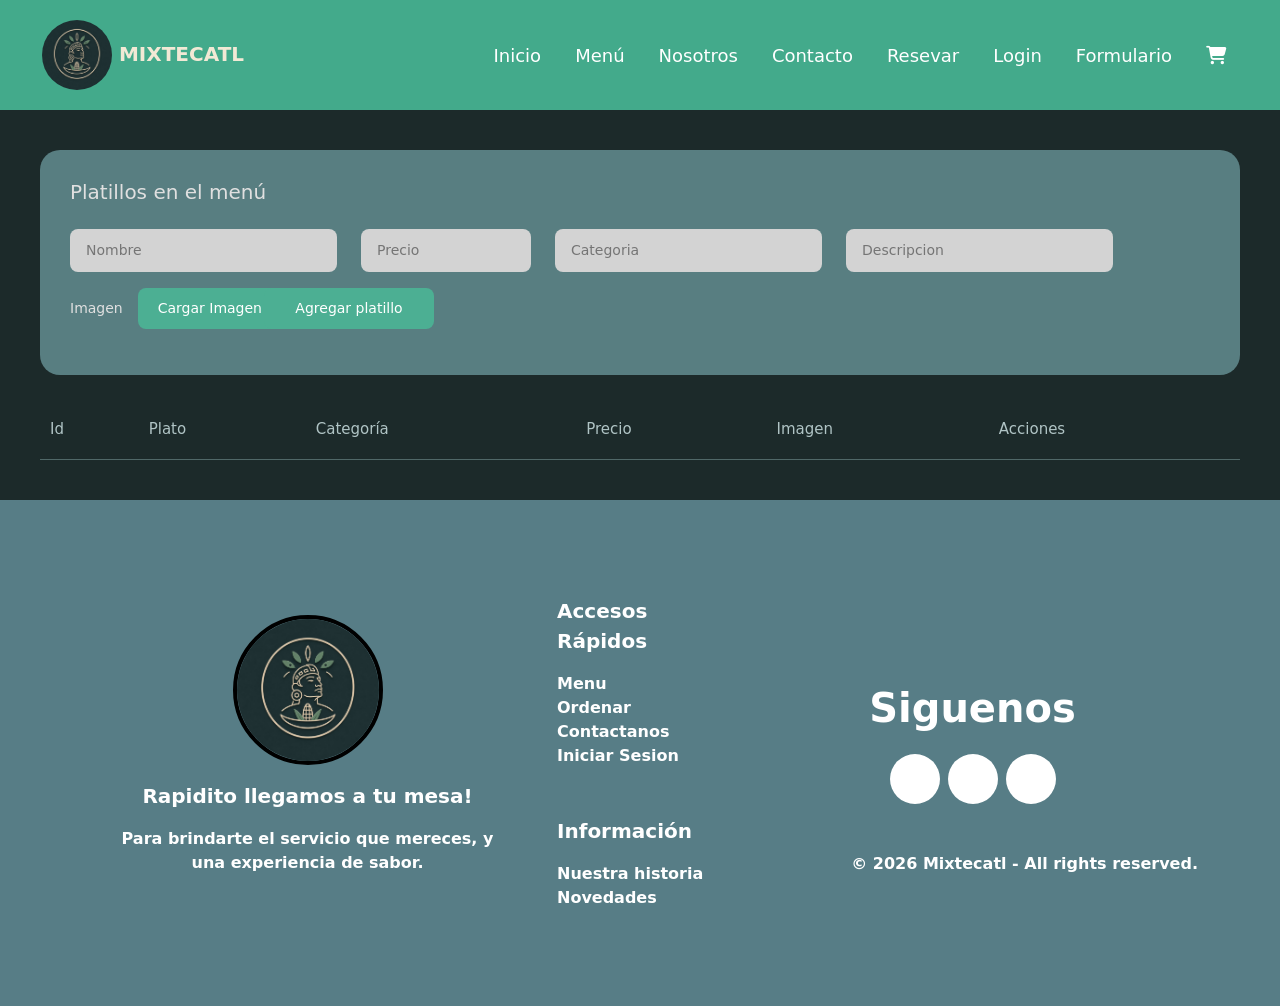
<file: pages/adminMenu.html>
<!DOCTYPE html>
<html lang="en">

<head>
  <meta charset="UTF-8">
  <meta name="viewport" content="width=device-width, initial-scale=1.0">
  <title>Document</title>
  <link
    href="https://fonts.googleapis.com/css2?family=Italianno&family=Roboto:ital,wght@0,100..900;1,100..900&display=swap"
    rel="stylesheet">
  <link href="https://cdn.jsdelivr.net/npm/bootstrap@5.3.8/dist/css/bootstrap.min.css" rel="stylesheet"
    integrity="sha384-sRIl4kxILFvY47J16cr9ZwB07vP4J8+LH7qKQnuqkuIAvNWLzeN8tE5YBujZqJLB" crossorigin="anonymous">
  <link rel="stylesheet" href="https://cdnjs.cloudflare.com/ajax/libs/font-awesome/6.5.1/css/all.min.css">
  <link rel="stylesheet" href="../css/main.css">
  <link rel="stylesheet" href="../css/pages/admin-menu.css">
</head>

<body>
  <div id="navbar-container"></div>

  <div id="navbar-container"></div>

  <div class="main-container">

    <div class="form-panel">
      <div class="panel-header-action">
        <h1>Platillos en el menú</h1>

      </div>

      <div class="row align-items-center">
        <div class="col-lg-3 col-md-6 col-sm-12 mb-3">
          <input id="foodIpt" type="text" class="custom-input" placeholder="Nombre">
        </div>
        <div class="col-lg-2 col-md-6 col-sm-12 mb-3">
          <input id="priceIpt" type="text" class="custom-input" placeholder="Precio">
        </div>
        <div class="col-lg-3 col-md-6 col-sm-12 mb-3">
          <input id="categoryIpt" type="text" class="custom-input" placeholder="Categoria">
        </div>

        <div class="col-lg-3 col-md-6 col-sm-12 mb-3">
          <input id="descripcion" type="text" class="custom-input" placeholder="Descripcion">
        </div>

        <div class="col-lg-2 col-md-6 col-sm-12 mb-3 d-flex align-items-center">
          <input id="imageIpt" type="file" accept="image/*" class="hidden-input">
          <span class="image-label-text">Imagen</span>
          <label for="imageIpt" class="btn-custom text-nowrap">
            Cargar Imagen
          </label>
        </div>

        <div class="col-lg-2 col-md-12 col-sm-12 mb-3 text-lg-end">
          <button id="btnAddFood" class="btn-custom w-100">Agregar platillo</button>
        </div>
      </div>
    </div>

    <table class="data-table" id="foodTable">
      <thead>
        <tr>
          <th>Id</th>
          <th>Plato</th>
          <th>Categoría</th>
          <th>Precio</th>
          <th>Imagen</th>
          <th>Acciones</th>
        </tr>
      </thead>
      <tbody id="tableBody">
      </tbody>
    </table>

  </div>

  <div class="modal fade" id="editModal" tabindex="-1" aria-labelledby="editModalLabel" aria-hidden="true">
    <div class="modal-dialog modal-dialog-centered">
      <div class="modal-content" style="background-color: #3B5254; color: white; border-radius: 15px;">
        <div class="modal-header" style="border-bottom: 1px solid #587E81;">
          <h5 class="modal-title" id="editModalLabel">Editar Platillo</h5>
          <button type="button" class="btn-close btn-close-white" data-bs-dismiss="modal" aria-label="Close"></button>
        </div>
        <div class="modal-body">
          <input type="hidden" id="editId">
          <div class="mb-3">
            <label for="editFoodIpt" class="form-label">Nombre del Plato</label>
            <input type="text" id="editFoodIpt" class="custom-input">
          </div>
          <div class="mb-3">
            <label for="editPriceIpt" class="form-label">Precio</label>
            <input type="text" id="editPriceIpt" class="custom-input">
          </div>
          <div class="mb-3">
            <label for="editCategoryIpt" class="form-label">Categoría</label>
            <input type="text" id="editCategoryIpt" class="custom-input">
          </div>
          <div class="mb-3">
            <label for="editCategoryIpt" class="form-label">Descripción</label>
            <input type="text" id="editDescripcion" class="custom-input">
          </div>
          <div class="mb-3">
            <label class="form-label d-block">Imagen del Platillo</label>
            <input type="file" id="editImageIpt" accept="image/*" class="hidden-input">
            <div class="d-flex align-items-center gap-3">
              <label for="editImageIpt" class="btn-custom">Cambiar Imagen</label>
              <div class="table-image-container" id="editImagePreview" style="width: 75px; height: 50px;">
                <span class="no-image-placeholder">Sin cambio</span>
              </div>
            </div>
          </div>
        </div>
        <div class="modal-footer d-flex justify-content-between" style="border-top: 1px solid #587E81;">
          <button type="button" id="btnDeleteFood" class="btn btn-danger"
            style="border-radius: 8px; background-color: #DC3545; border: none;">
            Eliminar Platillo
          </button>

          <div>
            <button type="button" class="btn btn-secondary" data-bs-dismiss="modal"
              style="border-radius: 8px;">Cancelar</button>
            <button type="button" id="btnSaveEdit" class="btn-custom">Guardar Cambios</button>
          </div>
        </div>
      </div>
    </div>
  </div>
  <footer id="footer"></footer>
  <script src="https://cdn.jsdelivr.net/npm/bootstrap@5.3.8/dist/js/bootstrap.bundle.min.js"
    integrity="sha384-FKyoEForCGlyvwx9Hj09JcYn3nv7wiPVlz7YYwJrWVcXK/BmnVDxM+D2scQbITxI"
    crossorigin="anonymous"></script>
  <script type="module" src="../js/main.js"></script>
  <script type="module" src="../js/pages/adminMenu.js"></script>
</body>

</html>
</file>
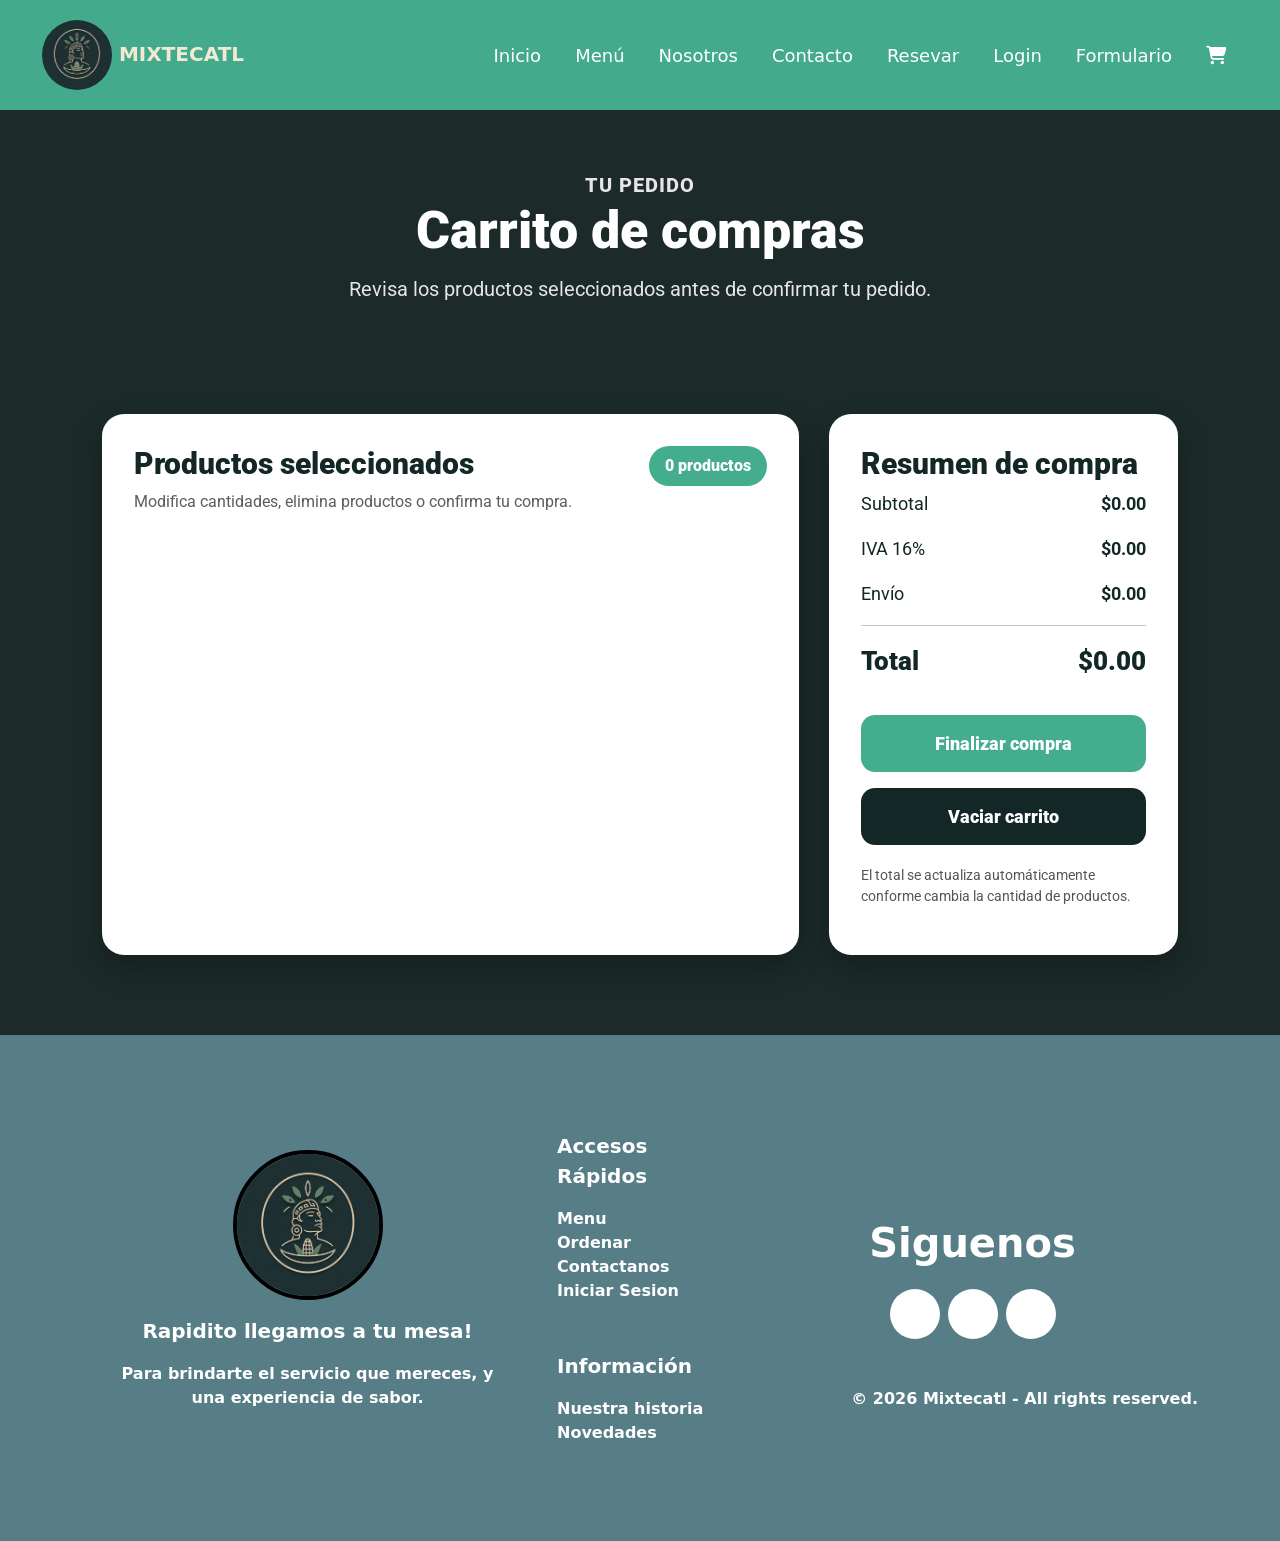
<file: pages/cart.html>
<!DOCTYPE html>
<html lang="es">

<head>
  <meta charset="UTF-8">
  <meta name="viewport" content="width=device-width, initial-scale=1.0">
  <title>Carrito de compras | Mixtecalt</title>

  <link
    href="https://fonts.googleapis.com/css2?family=Italianno&family=Roboto:ital,wght@0,100..900;1,100..900&display=swap"
    rel="stylesheet">

  <link href="https://cdn.jsdelivr.net/npm/bootstrap@5.3.8/dist/css/bootstrap.min.css" rel="stylesheet"
    integrity="sha384-sRIl4kxILFvY47J16cr9ZwB07vP4J8+LH7qKQnuqkuIAvNWLzeN8tE5YBujZqJLB" crossorigin="anonymous">

  <link rel="stylesheet" href="https://cdnjs.cloudflare.com/ajax/libs/font-awesome/6.5.1/css/all.min.css">

  <link rel="stylesheet" href="../css/main.css">
  <link rel="stylesheet" href="../css/pages/cart.css">
</head>

<body>

  <div id="navbar-container"></div>

  <main class="cart-page">

    <section class="cart-hero">
      <div class="cart-hero-content">
        <p class="cart-subtitle">Tu pedido</p>
        <h1>Carrito de compras</h1>
        <p>Revisa los productos seleccionados antes de confirmar tu pedido.</p>
      </div>
    </section>

    <section class="cart-layout">

      <section class="cart-products-card">
        <div class="cart-card-header">
          <div>
            <h2>Productos seleccionados</h2>
            <p>Modifica cantidades, elimina productos o confirma tu compra.</p>
          </div>

          <span id="products-count">0 productos</span>
        </div>

        <div id="cart-items" class="cart-items"></div>

        <div id="empty-cart" class="empty-cart d-none">
          <i class="fa-solid fa-cart-shopping"></i>
          <h3>Tu carrito está vacío</h3>
          <p>Agrega productos del menú para comenzar tu pedido.</p>
          <a href="./menu.html">Ver menú</a>
        </div>
      </section>

      <aside class="cart-summary-card">
        <h2>Resumen de compra</h2>

        <div class="summary-row">
          <span>Subtotal</span>
          <strong id="subtotal">$0.00</strong>
        </div>

        <div class="summary-row">
          <span>IVA 16%</span>
          <strong id="iva">$0.00</strong>
        </div>

        <div class="summary-row">
          <span>Envío</span>
          <strong id="shipping">$0.00</strong>
        </div>

        <hr>

        <div class="summary-row total-row">
          <span>Total</span>
          <strong id="total">$0.00</strong>
        </div>

        <button id="checkout-btn" class="cart-btn-primary">
          Finalizar compra
        </button>

        <button id="clear-cart-btn" class="cart-btn-secondary">
          Vaciar carrito
        </button>

        <p class="cart-note">
          El total se actualiza automáticamente conforme cambia la cantidad de productos.
        </p>
      </aside>

    </section>

  </main>

  <footer id="footer"></footer>

  <script src="https://cdn.jsdelivr.net/npm/bootstrap@5.3.8/dist/js/bootstrap.bundle.min.js"
    integrity="sha384-FKyoEForCGlyvwx9Hj09JcYn3nv7wiPVlz7YYwJrWVcXK/BmnVDxM+D2scQbITxI"
    crossorigin="anonymous"></script>

  <script type="module" src="../js/main.js"></script>
  <script type="module" src="../js/pages/cart.js"></script>

</body>

</html>
</file>
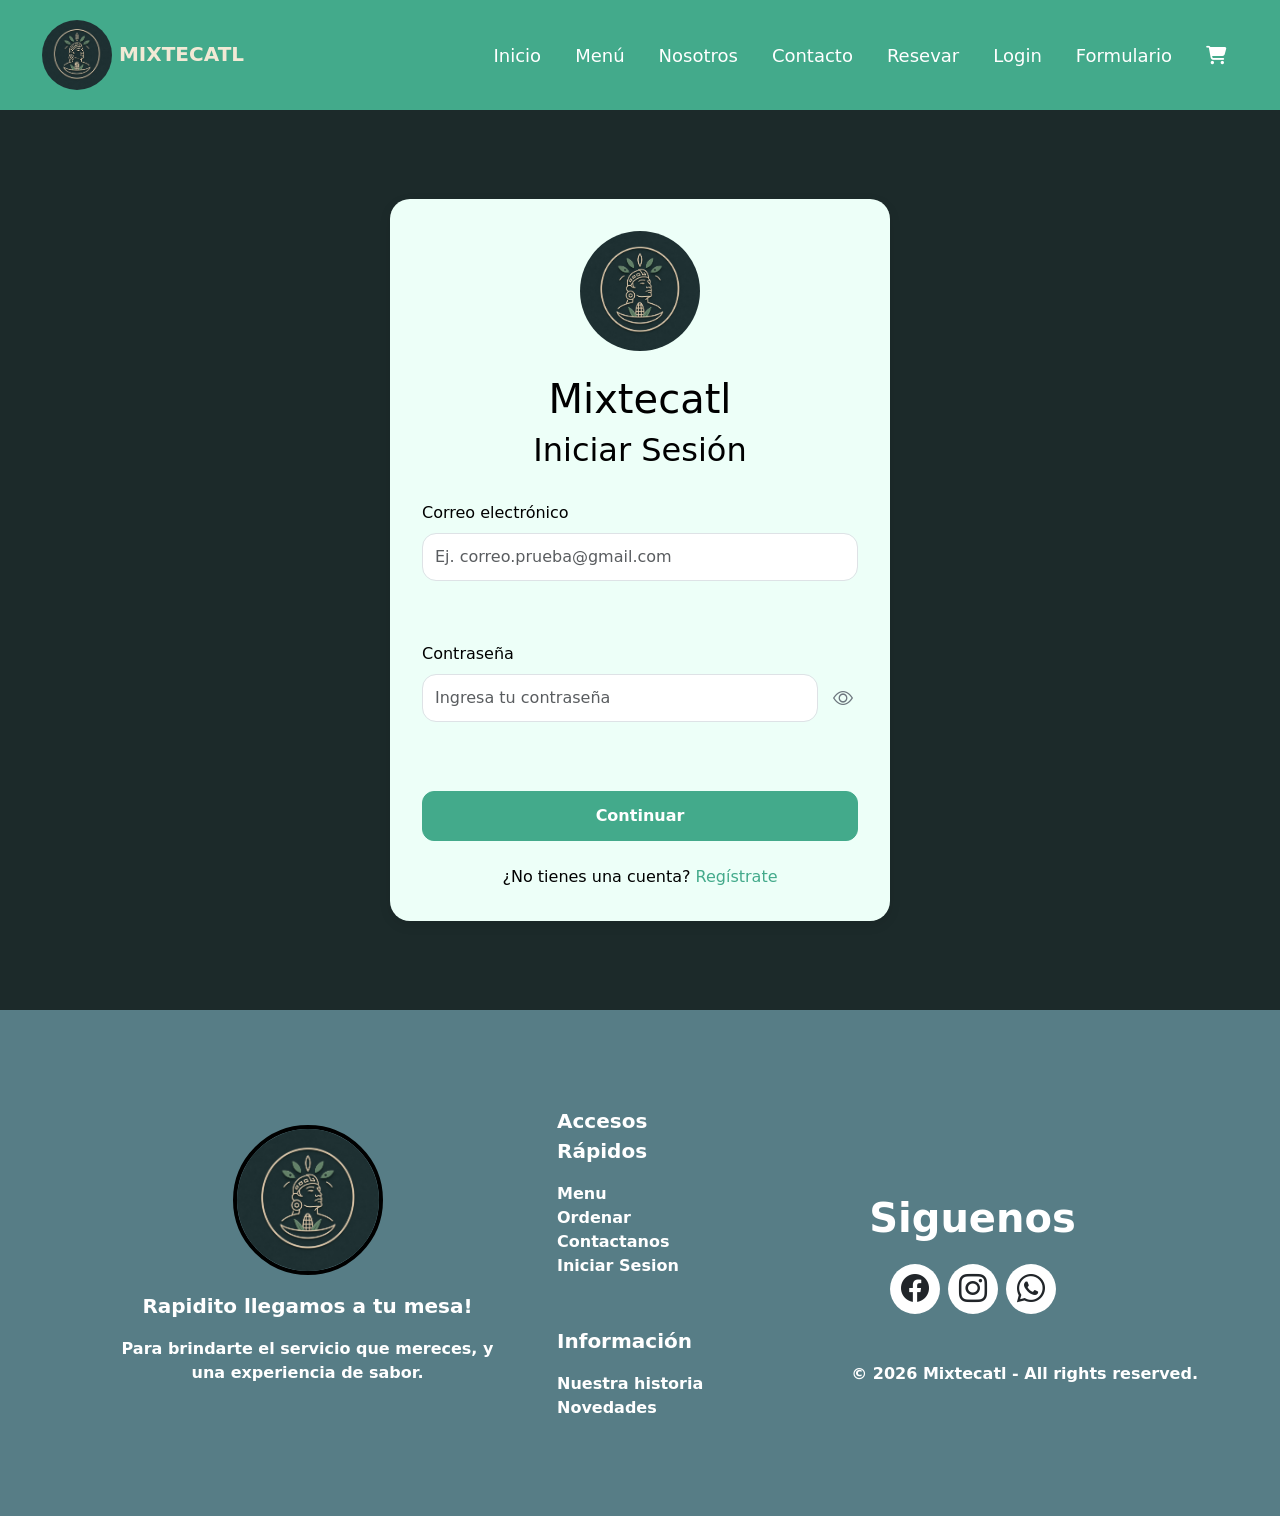
<file: pages/login.html>
<!DOCTYPE html>
<html lang="en">

<head>
  <meta charset="UTF-8">
  <meta name="viewport" content="width=device-width, initial-scale=1.0">
  <title>Login</title>
  <link
    href="https://fonts.googleapis.com/css2?family=Italianno&family=Roboto:ital,wght@0,100..900;1,100..900&display=swap"
    rel="stylesheet">
  <link href="https://cdn.jsdelivr.net/npm/bootstrap@5.3.8/dist/css/bootstrap.min.css" rel="stylesheet"
    integrity="sha384-sRIl4kxILFvY47J16cr9ZwB07vP4J8+LH7qKQnuqkuIAvNWLzeN8tE5YBujZqJLB" crossorigin="anonymous">
  <link rel="stylesheet" href="https://cdnjs.cloudflare.com/ajax/libs/font-awesome/6.5.1/css/all.min.css">
  <link href="https://cdn.jsdelivr.net/npm/bootstrap@5.3.3/dist/css/bootstrap.min.css" rel="stylesheet">
  <link rel="stylesheet" href="https://cdn.jsdelivr.net/npm/bootstrap-icons@1.11.3/font/bootstrap-icons.min.css">
  <link rel="stylesheet" href="../css/main.css">
  <link rel="stylesheet" href="../css/pages/loginRegiste.css">
</head>

<body>

  <div id="navbar-container"></div>
  <main class="auth-container">

    <section class="auth-card">

      <div class="logo-container">
        <img src="../assets/logo.png" alt="Logo Mixtecalt" class="logo">
      </div>

      <h1 class="project-title">Mixtecatl</h1>

      <h2 class="form-title">Iniciar Sesión</h2>

      <form id="loginForm" novalidate>

        <div class="mb-3">
          <label for="email" class="form-label">
            Correo electrónico
          </label>

          <input type="email" id="email" class="form-control" placeholder="Ej. correo.prueba@gmail.com">

          <small id="errorEmail" class="error-message">
          </small>
        </div>

        <div class="mb-4">
          <label for="password" class="form-label">

            Contraseña

          </label>

          <div class="password-container">

            <input type="password" id="password" class="form-control" placeholder="Ingresa tu contraseña">

            <button type="button" class="password-toggle" id="togglePassword">

              <i class="bi bi-eye"></i>

            </button>

          </div>

          <small id="errorPassword" class="error-message">
          </small>
        </div>

        <div id="mensajeGeneral" class="mb-3">
        </div>

        <button type="submit" class="btn btn-primary w-100">

          Continuar

        </button>

      </form>

      <div class="text-center mt-4">
        <p class="mb-0">
          ¿No tienes una cuenta?
          <a href="registe.html">Regístrate</a>
        </p>
      </div>

    </section>

  </main>

  <script src="../js/pages/login.js"></script>
  <footer id="footer"></footer>
  <script src="https://cdn.jsdelivr.net/npm/bootstrap@5.3.8/dist/js/bootstrap.bundle.min.js"
    integrity="sha384-FKyoEForCGlyvwx9Hj09JcYn3nv7wiPVlz7YYwJrWVcXK/BmnVDxM+D2scQbITxI"
    crossorigin="anonymous"></script>
  <script type="module" src="../js/main.js"></script>
</body>

</html>
</file>
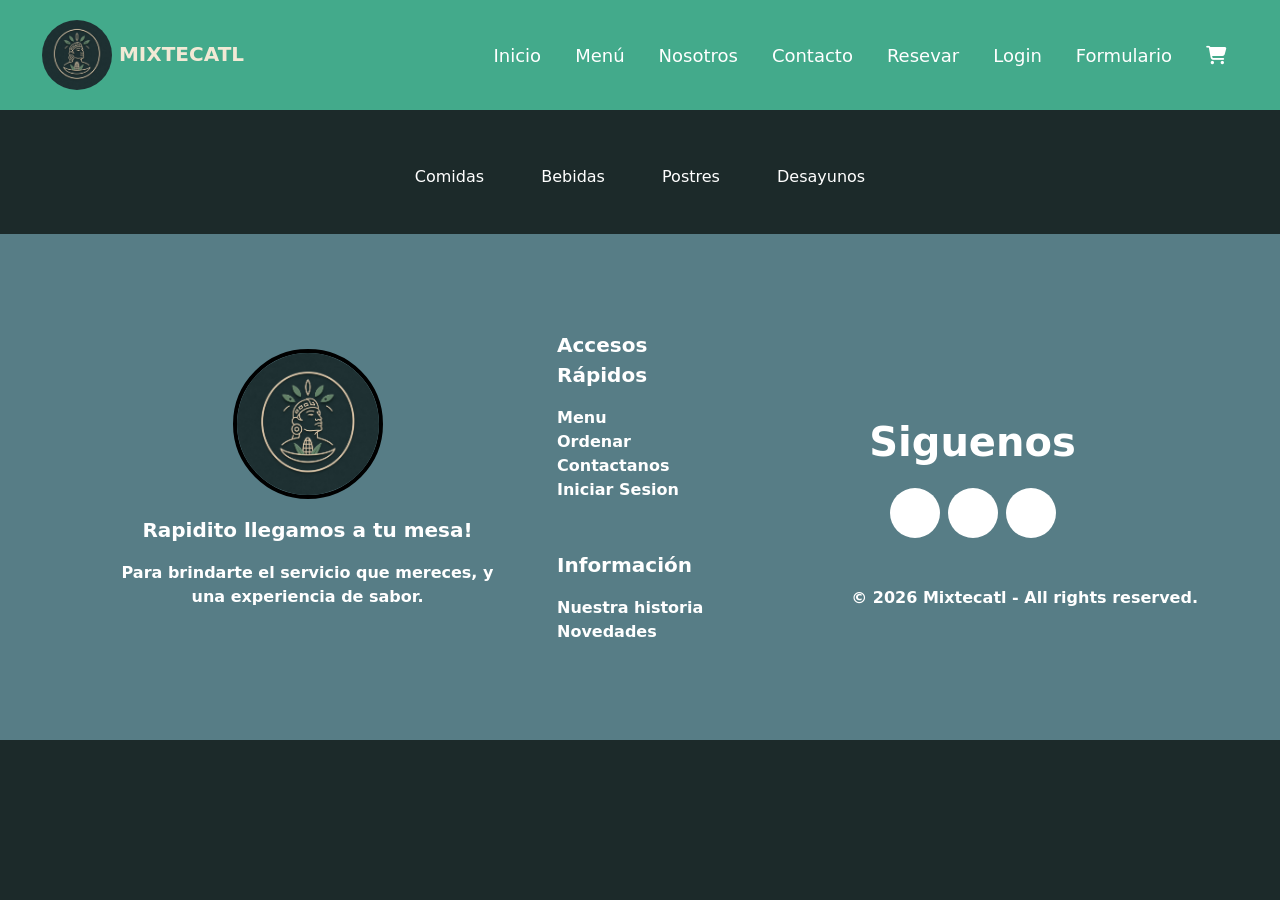
<file: pages/menu.html>
<!DOCTYPE html>
<html lang="en">

<head>
  <meta charset="UTF-8">
  <meta name="viewport" content="width=device-width, initial-scale=1.0">
  <title>Menu</title>

  <link
    href="https://fonts.googleapis.com/css2?family=Italianno&family=Roboto:ital,wght@0,100..900;1,100..900&display=swap"
    rel="stylesheet">
  <link href="https://cdn.jsdelivr.net/npm/bootstrap@5.3.8/dist/css/bootstrap.min.css" rel="stylesheet"
    integrity="sha384-sRIl4kxILFvY47J16cr9ZwB07vP4J8+LH7qKQnuqkuIAvNWLzeN8tE5YBujZqJLB" crossorigin="anonymous">
  <link rel="stylesheet" href="https://cdnjs.cloudflare.com/ajax/libs/font-awesome/6.5.1/css/all.min.css">
  <link rel="stylesheet" href="../css/main.css">
  <link rel="stylesheet" href="../css/pages/menu.css">
</head>

<body>
  <div id="navbar-container"></div>
  <header class="container py-4">
    <div id="menuFilters" class="text-center">
      <button class="filtro-btn" data-category="Comidas">
        Comidas
      </button>

      <button class="filtro-btn" data-category="Bebidas">
        Bebidas
      </button>

      <button class="filtro-btn" data-category="Postres">
        Postres
      </button>

      <button class="filtro-btn" data-category="Desayunos">
        Desayunos
      </button>
    </div>

  </header>

  <main class="container">
    <div id="menuContainer" class="row g-4"></div>
  </main>
  <footer id="footer"></footer>
  <script src="https://cdn.jsdelivr.net/npm/bootstrap@5.3.8/dist/js/bootstrap.bundle.min.js"
    integrity="sha384-FKyoEForCGlyvwx9Hj09JcYn3nv7wiPVlz7YYwJrWVcXK/BmnVDxM+D2scQbITxI"
    crossorigin="anonymous"></script>
  <script type="module" src="../js/main.js"></script>
  <script type="module" src="../js/pages/menu.js"></script>
</body>

</html>
</file>
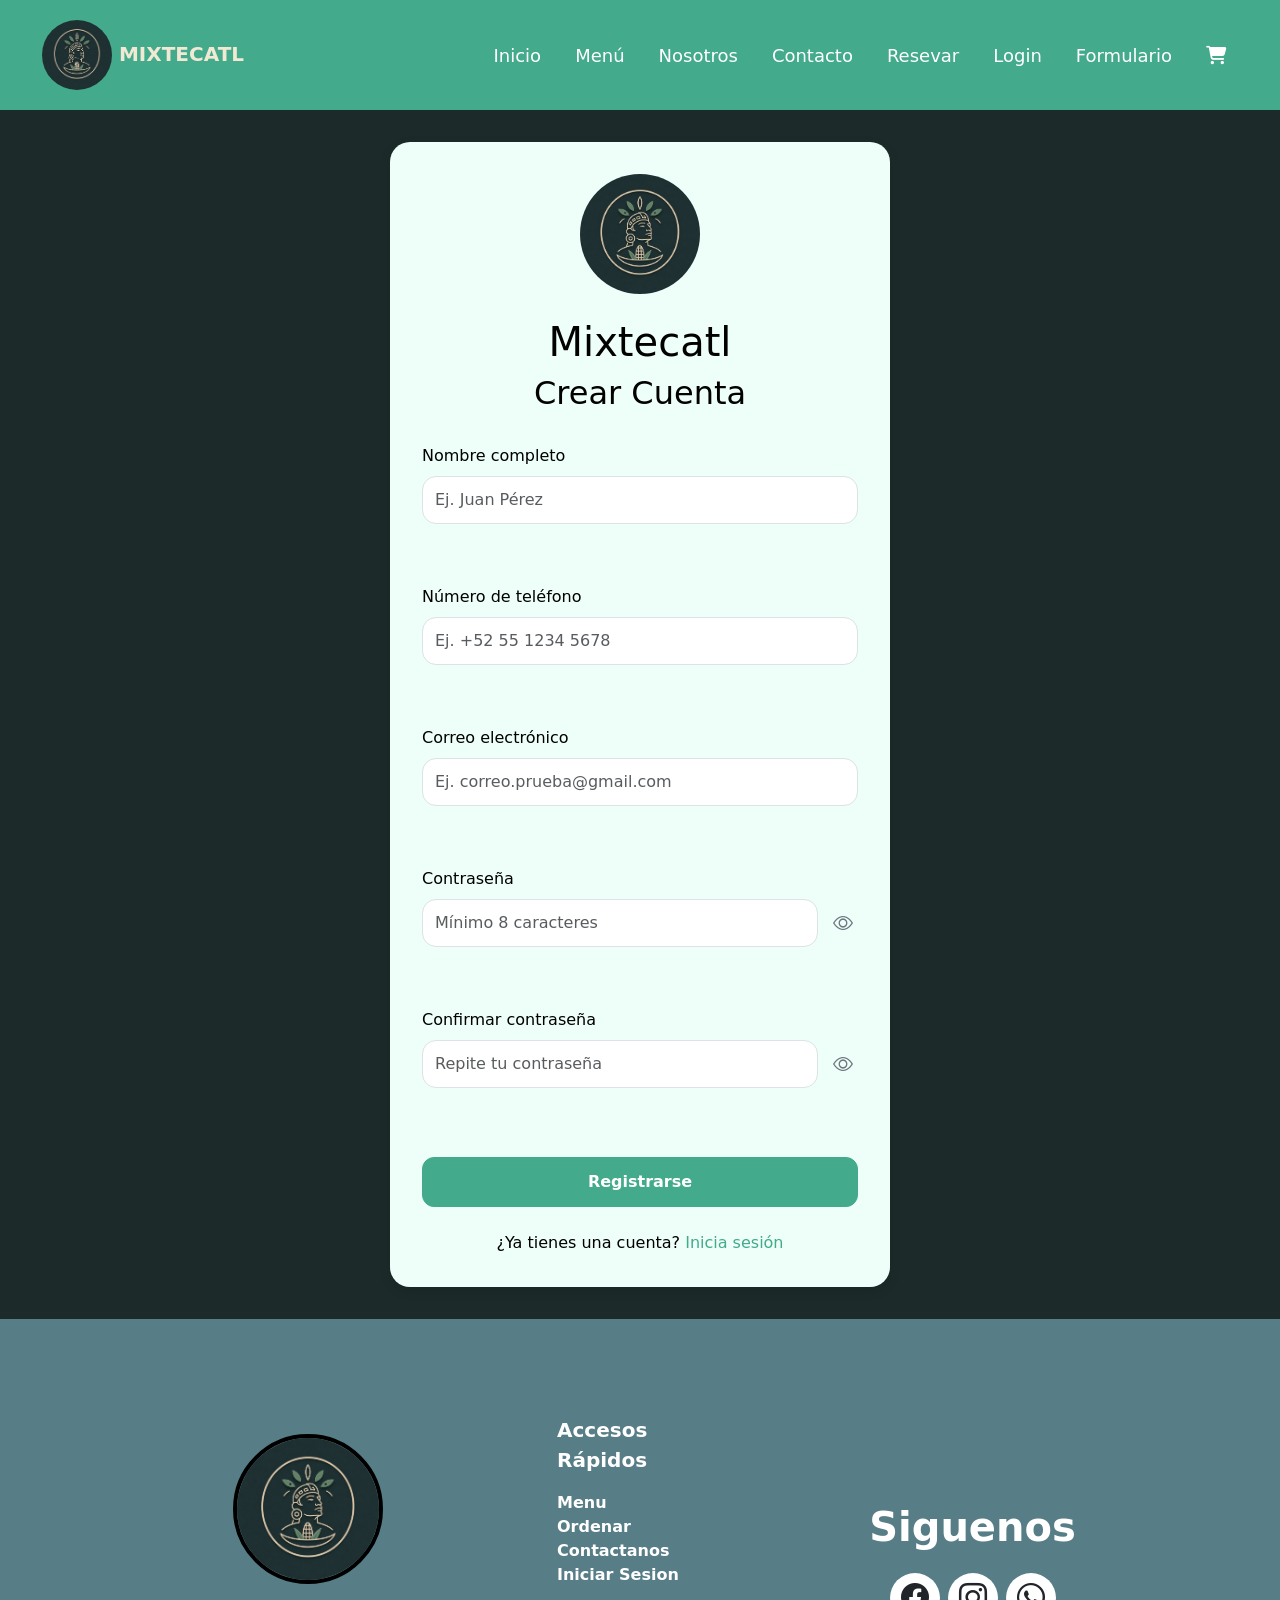
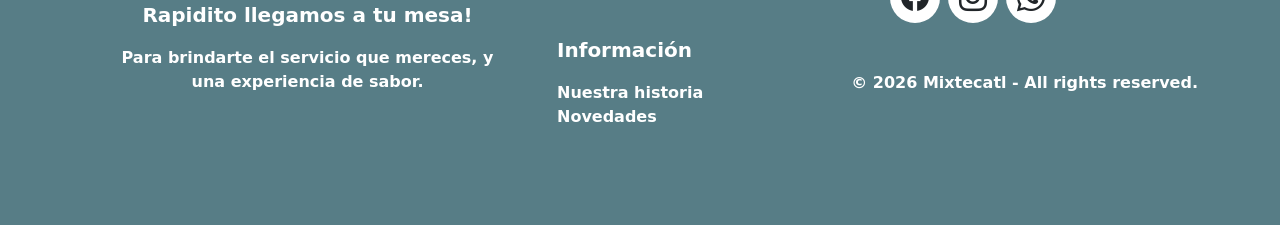
<file: pages/registe.html>
<!DOCTYPE html>
<html lang="en">

<head>
    <meta charset="UTF-8">
    <meta name="viewport" content="width=device-width, initial-scale=1.0">
    <title>Registe</title>

    <link
        href="https://fonts.googleapis.com/css2?family=Italianno&family=Roboto:ital,wght@0,100..900;1,100..900&display=swap"
        rel="stylesheet">
    <link href="https://cdn.jsdelivr.net/npm/bootstrap@5.3.8/dist/css/bootstrap.min.css" rel="stylesheet"
        integrity="sha384-sRIl4kxILFvY47J16cr9ZwB07vP4J8+LH7qKQnuqkuIAvNWLzeN8tE5YBujZqJLB" crossorigin="anonymous">
    <link rel="stylesheet" href="https://cdnjs.cloudflare.com/ajax/libs/font-awesome/6.5.1/css/all.min.css">
    <link href="https://cdn.jsdelivr.net/npm/bootstrap@5.3.3/dist/css/bootstrap.min.css" rel="stylesheet">
    <link rel="stylesheet" href="https://cdn.jsdelivr.net/npm/bootstrap-icons@1.11.3/font/bootstrap-icons.min.css">
    <link rel="stylesheet" href="../css/main.css">
    <link rel="stylesheet" href="../css/pages/loginRegiste.css">
</head>

<body>
    <div id="navbar-container"></div>

    <main class="auth-container">

        <section class="auth-card">

            <div class="logo-container">
                <img src="../assets/logo.png" alt="Logo Mixtecalt" class="logo">
            </div>



            <h1 class="project-title">Mixtecatl</h1>

            <h2 class="form-title">Crear Cuenta</h2>

            <form id="registroForm" novalidate>

                <!-- Nombre -->

                <div class="mb-3">

                    <label for="nombre" class="form-label">
                        Nombre completo
                    </label>

                    <input type="text" id="nombre" class="form-control" placeholder="Ej. Juan Pérez">

                    <small id="errorNombre" class="error-message">
                    </small>

                </div>

                <!-- Telefono -->

                <div class="mb-3">

                    <label for="telefono" class="form-label">
                        Número de teléfono
                    </label>

                    <input type="tel" id="telefono" class="form-control" placeholder="Ej. +52 55 1234 5678"
                        maxlength="18">

                    <small id="errorTelefono" class="error-message">
                    </small>

                </div>

                <!-- Email -->

                <div class="mb-3">

                    <label for="email" class="form-label">
                        Correo electrónico
                    </label>

                    <input type="email" id="email" class="form-control" placeholder="Ej. correo.prueba@gmail.com">

                    <small id="errorEmail" class="error-message">
                    </small>

                </div>

                <!-- Contraseña -->

                <div class="mb-3">

                    <label for="password" class="form-label">
                        Contraseña
                    </label>

                    <div class="password-container">

                        <input type="password" id="password" class="form-control" placeholder="Mínimo 8 caracteres">

                        <span class="password-toggle" id="togglePassword">

                            <i class="bi bi-eye"></i>

                        </span>

                    </div>

                    <small id="errorPassword" class="error-message">
                    </small>

                </div>

                <!-- Confirmar contraseña -->

                <div class="mb-4">

                    <label for="confirmPassword" class="form-label">

                        Confirmar contraseña

                    </label>

                    <div class="password-container">

                        <input type="password" id="confirmPassword" class="form-control"
                            placeholder="Repite tu contraseña">

                        <span class="password-toggle" id="toggleConfirmPassword">

                            <i class="bi bi-eye"></i>

                        </span>

                    </div>

                    <small id="errorConfirmPassword" class="error-message">
                    </small>

                </div>

                <!-- Mensaje general -->

                <div id="mensajeGeneral" class="mb-3">
                </div>

                <!-- Botón -->

                <button type="submit" class="btn btn-primary w-100">

                    Registrarse

                </button>

            </form>

            <!-- Link login -->

            <div class="text-center mt-4">

                <p class="mb-0">

                    ¿Ya tienes una cuenta?

                    <a href="login.html">
                        Inicia sesión
                    </a>

                </p>

            </div>

        </section>

    </main>

    <script type="module" src="../js/pages/registe.js"></script>
    <footer id="footer"></footer>
    <script src="https://cdn.jsdelivr.net/npm/bootstrap@5.3.8/dist/js/bootstrap.bundle.min.js"
        integrity="sha384-FKyoEForCGlyvwx9Hj09JcYn3nv7wiPVlz7YYwJrWVcXK/BmnVDxM+D2scQbITxI"
        crossorigin="anonymous"></script>
    <script type="module" src="../js/main.js"></script>

</body>

</html>
</file>
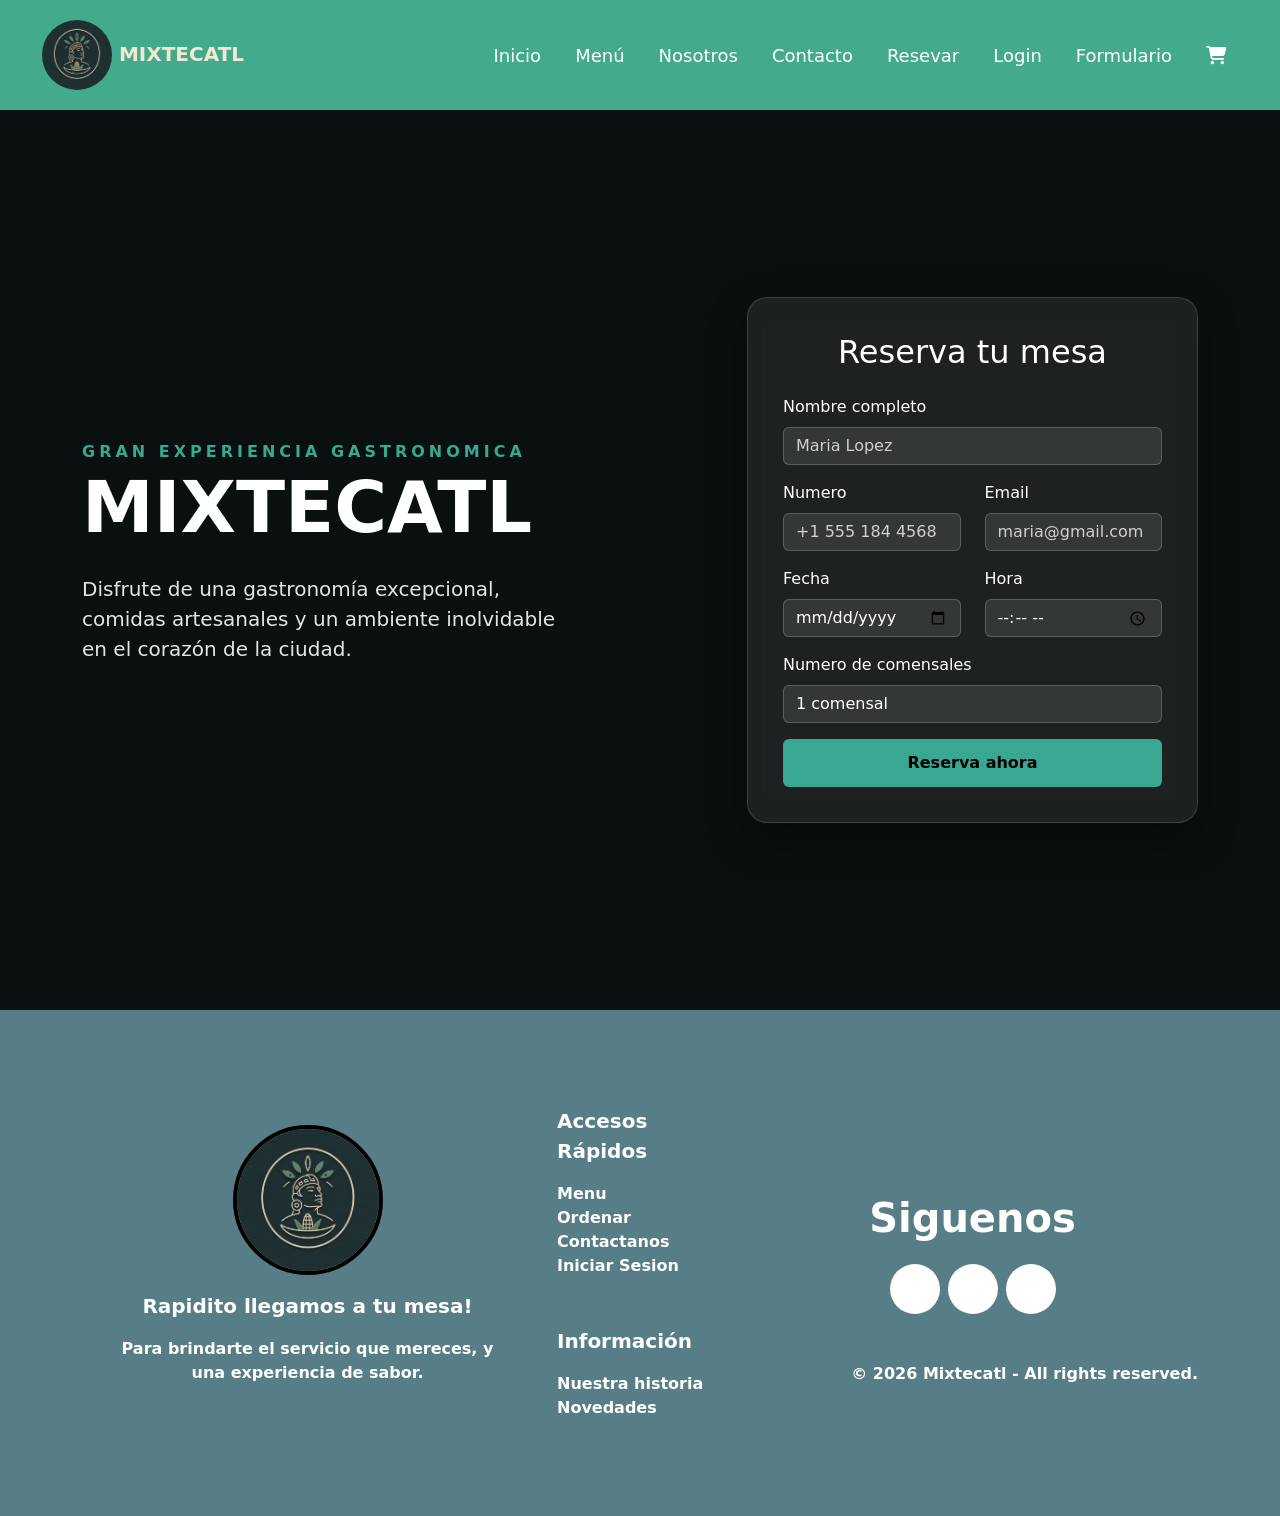
<file: pages/reservation.html>
<!DOCTYPE html>
<html lang="en">

<head>
  <meta charset="UTF-8">
  <meta name="viewport" content="width=device-width, initial-scale=1.0">
  <title>Reservaciones</title>
  <link
    href="https://fonts.googleapis.com/css2?family=Italianno&family=Roboto:ital,wght@0,100..900;1,100..900&display=swap"
    rel="stylesheet">
  <link href="https://cdn.jsdelivr.net/npm/bootstrap@5.3.8/dist/css/bootstrap.min.css" rel="stylesheet"
    integrity="sha384-sRIl4kxILFvY47J16cr9ZwB07vP4J8+LH7qKQnuqkuIAvNWLzeN8tE5YBujZqJLB" crossorigin="anonymous">
  <link rel="stylesheet" href="https://cdnjs.cloudflare.com/ajax/libs/font-awesome/6.5.1/css/all.min.css">
  <link rel="stylesheet" href="../css/main.css">
  <link rel="stylesheet" href="../css/pages/reservation.css">
</head>

<body>
  <div id="navbar-container"></div>
  <section class="hero">

    <div class="overlay"></div>

    <div class="container">
      <div class="row align-items-center min-vh-100">
        <div class="col-lg-6 text-white">
          <span class="subtitle">Gran experiencia gastronomica</span>
          <h1 class="display-2 fw-bold mb-4">  MIXTECATL</h1>
          <p class="lead">
            Disfrute de una gastronomía excepcional, comidas artesanales
            y un ambiente inolvidable en el corazón de la ciudad.
          </p>

        </div>

        <div class="col-lg-5 offset-lg-1">
          <div class="reservation-card">
            <h2 class="text-center mb-4"> Reserva tu mesa</h2>
            <form id="reservationForm">
              <div class="mb-3">
                <label class="form-label"> Nombre completo </label>
                <input type="text" id="fullName" class="form-control" placeholder="Maria Lopez">
                <div class="invalid-feedback"></div>
              </div>
              <div class="row">
                <div class="col-md-6 mb-3">
                  <label class="form-label">Numero</label>
                  <input type="tel" id="phone" class="form-control" placeholder="+1 555 184 4568">
                  <div class="invalid-feedback"></div>
                </div>

                <div class="col-md-6 mb-3">
                  <label class="form-label">Email</label>
                  <input type="email" id="email" class="form-control" placeholder="maria@gmail.com">
                  <div class="invalid-feedback"></div>
                </div>

              </div>

              <div class="row">
                <div class="col-md-6 mb-3">
                  <label class="form-label">Fecha</label>
                  <input type="date" id="date" class="form-control">
                  <div class="invalid-feedback"></div>
                </div>
                <div class="col-md-6 mb-3">
                  <label class="form-label"> Hora</label>
                  <input type="time" id="time" class="form-control">
                  <div class="invalid-feedback"></div>
                </div>
              </div>

              <div class="mb-3">
                <label class="form-label"> Numero de comensales </label>

                <select class="form-select" id="guest" >
                  <option>1 comensal</option>
                  <option>2 comensales</option>
                  <option>3 comensales</option>
                  <option>4 comensales</option>
                  <option>5 comensales</option>
                  <option>6+ comensales</option>
                </select>
                <div class="invalid-feedback"></div>
              </div>
              <button class="btn btn-gold w-100"> Reserva ahora</button>
            </form>
          </div>

        </div>

      </div>

    </div>

  </section>
  <footer id="footer"></footer>
  <script src="https://cdn.jsdelivr.net/npm/bootstrap@5.3.8/dist/js/bootstrap.bundle.min.js"
    integrity="sha384-FKyoEForCGlyvwx9Hj09JcYn3nv7wiPVlz7YYwJrWVcXK/BmnVDxM+D2scQbITxI"
    crossorigin="anonymous"></script>
  <script type="module" src="../js/main.js"></script>
  <script type="module" src="../js/pages/reservation.js"></script>
</body>

</html>
</file>
<file: css/main.css>
/* @import url('./base/variables.css'); */
@import url('./components/navbar.css');
@import url('./components/footer.css');

body {
  background-color: #1c2a2a;
  font-family: 'Roboto' sans-serif;
  color: white;

}

main {
  flex: 1;
}

.titlesFont {
  font-family: 'Italianno', sans-serif;
}


.container-carrousel {
  width: 95%;
  max-width: 95%;
  margin: auto;
  margin-top: 50px;
}

.container-carrousel p {
  font-family: 'Italianno', sans-serif;
  font-size: clamp(40px, 8vw, 100px);
}

.carousel-item img {
  border-radius: 20px;
  object-fit: cover;
  height: 350px;
  max-height: 350px;
}

#carouselExampleSlidesOnly {
  position: relative;
  border-radius: 20px;
  overflow: hidden;
}

.overlay-carousel {
  position: absolute;
  z-index: 10;
  top: 50%;
  left: 50%;
  transform: translate(-50%, -50%);
  text-align: center;
  color: white;
}

.buttons-carousel {
  display: flex;
  gap: 20px;
  flex-wrap: wrap;
  justify-content: center;
}

.buttons-carousel a {
  background-color: #43AA8B;
  color: white;
  padding: 10px 25px;
  border: none;
  border-radius: 12px;
  cursor: pointer;
  font-weight: 600;
  text-decoration: none; /* IMPORTANTE para quitar subrayado */
  display: inline-block; /* hace que respete padding como botón */
  transition: 0.3s ease;
}


.foodcard {
  display: flex;
  flex-direction: column;
  align-items: center;
  justify-content: center;
  margin: 70px
}

.foodcard img {
  height: 400px;
  max-width: 300px;
  border-radius: 20px;
  object-fit: cover;
}

.foodcard a {
  text-decoration: none;
  font-family: 'Italianno', sans-serif;
  color: white;
  font-size: 50px;
}

.container-reservas {
    background-color: #577D86;
    border-radius: 20px;
    margin-bottom: 50px;
    padding: 40px 0;
}

.bloque-reservas-u,
.bloque-reservas-d {
    display: flex;
    flex-direction: column;
    justify-content: center;
    align-items: center;
    gap: 20px;
}

.bloque-reservas-d {
    border-left: 1px solid white;
}

.container-reservas p {
    font-family: 'Italianno', cursive;
    font-size: 55px;
    color: white;
    margin: 0;
}

.bi-basket,
.bi-calendar-check {
    font-size: 70px;
    color: white;
}

.container-reservas a {
    background-color: #43AA8B;
    color: white;
    padding: 10px 25px;
    border-radius: 10px;
    text-decoration: none;
    font-size: 25px;
}

.container-reservas a:hover {
    color: white;
}

.container-Snos{
  margin: 20px;
}

.container-Snos a{
    background-color: #43AA8B;
    max-width: 150px;
    color: white;
    padding: 10px 25px;
    border-radius: 10px;
    text-decoration: none;
    font-size: 25px;
}

.img-log {
   height: auto;
   width:80% ;
   border-radius: 20px;
}

.quienesTxt{
   font-family: 'Italianno', sans-serif;
   font-size: 50px;
}
</file>
<file: css/pages/admin-menu.css>
.main-container {
    padding: 40px;
    flex-grow: 1;
}

.form-panel {
    background-color: #587E81;
    border-radius: 20px;
    padding: 30px;
    margin-bottom: 25px;
    color: #E0E0E0;
}

.panel-header-action {
    display: flex;
    justify-content: space-between;
    align-items: center;
    margin-bottom: 25px;
}

.panel-header-action h1 {
    font-size: 20px;
    font-weight: 300;
    margin: 0;
}

.custom-input {
    background-color: #D3D3D3;
    color: #333;
    border: 1px solid transparent;
    border-radius: 8px;
    padding: 10px 15px;
    width: 100%;
    font-size: 14px;
}

.custom-input:focus {
    outline: none;
    border-color: #A9A9A9;
    background-color: #D8D8D8;
}

.hidden-input {
    display: none;
}

.image-label-text {
    color: #E0E0E0;
    margin-right: 15px;
    font-size: 14px;
}

/* Botón Verde-Azulado Estilo Imagen 2 */
.btn-custom {
    background-color: #4CAF93;
    border: none;
    color: white;
    border-radius: 8px;
    padding: 10px 20px;
    font-size: 14px;
    text-decoration: none;
    cursor: pointer;
    transition: background-color 0.3s;
}

.btn-custom:hover {
    background-color: #40927C;
    color: white;
}


/* Estilos de la Tabla */
.data-table {
    width: 100%;
    color: white;
    border-collapse: collapse;
    margin-top: 20px;
}

.data-table th,
.data-table td {
    text-align: left;
    padding: 18px 10px;
    font-size: 15px;
    border-bottom: 1px solid #506868;
    vertical-align: middle;
}

.data-table th {
    font-weight: 400;
    color: #B0C4C5;
}

/* Contenedor de la imagen subida en la tabla */
.table-image-container {
    width: 60px;
    height: 40px;
    background-color: #4A5E5F;
    border-radius: 6px;
    overflow: hidden;
    display: flex;
    align-items: center;
    justify-content: center;
}

.table-image-container img {
    width: 100%;
    height: 100%;
    object-fit: cover;
}

.no-image-placeholder {
    font-size: 10px;
    color: #8AA3A4;
}
</file>
<file: css/pages/cart.css>
.cart-page {
  min-height: 100vh;
  /* background-color: #5c848b; */
  font-family: "Roboto", sans-serif;
  color: #ffffff;
}

.cart-hero {
  /* background-color: #132826; */
  padding: 60px 8%;
  text-align: center;
}

.cart-subtitle {
  color: #43ad8d;
  font-size: 20px;
  font-weight: 800;
  text-transform: uppercase;
  letter-spacing: 1px;
  margin-bottom: 8px;
}

.cart-hero h1 {
  font-size: 52px;
  font-weight: 900;
  margin-bottom: 12px;
}

.cart-hero p {
  font-size: 20px;
  color: #e6e6e6;
  margin-bottom: 0;
}

.cart-layout {
  display: grid;
  grid-template-columns: minmax(0, 2fr) minmax(320px, 1fr);
  gap: 30px;
  padding: 50px 8% 80px;
}

.cart-products-card,
.cart-summary-card {
  background-color: #ffffff;
  color: #132826;
  border-radius: 22px;
  padding: 32px;
  box-shadow: 0 12px 28px rgba(0, 0, 0, 0.25);
}

.cart-card-header {
  display: flex;
  justify-content: space-between;
  align-items: flex-start;
  gap: 20px;
  margin-bottom: 25px;
}

.cart-card-header h2,
.cart-summary-card h2 {
  font-size: 30px;
  font-weight: 900;
  margin-bottom: 8px;
}

.cart-card-header p {
  color: #5c5c5c;
  margin: 0;
}

#products-count {
  background-color: #43ad8d;
  color: #ffffff;
  padding: 8px 16px;
  border-radius: 30px;
  font-weight: 900;
  white-space: nowrap;
}

/* AQUÍ ESTÁ LA CORRECCIÓN PRINCIPAL */
.cart-list-item {
  display: grid;
  grid-template-columns: 95px minmax(0, 1fr) 120px 120px 45px;
  align-items: center;
  gap: 18px;
  padding: 20px 0;
  border-bottom: 1px solid #dddddd;
  width: 100%;
  overflow: hidden;
}

.cart-img-box {
  width: 85px !important;
  height: 85px !important;
  min-width: 85px !important;
  max-width: 85px !important;
  min-height: 85px !important;
  max-height: 85px !important;
  border-radius: 18px;
  overflow: hidden;
  background-color: #132826;
  display: flex;
  align-items: center;
  justify-content: center;
  position: relative;
}

.cart-img-box .cart-img {
  width: 85px !important;
  height: 85px !important;
  min-width: 85px !important;
  max-width: 85px !important;
  min-height: 85px !important;
  max-height: 85px !important;
  object-fit: cover !important;
  object-position: center !important;
  display: block !important;
  position: static !important;
  border-radius: 18px !important;
  margin: 0 !important;
  padding: 0 !important;
}

.cart-placeholder {
  font-size: 34px;
}

.cart-info-box {
  min-width: 0;
}

.cart-info-box h3 {
  font-size: 21px;
  font-weight: 900;
  margin-bottom: 6px;
}

.cart-info-box p {
  font-size: 15px;
  color: #555555;
  margin-bottom: 8px;
}

.cart-info-box span {
  color: #43ad8d;
  font-size: 17px;
  font-weight: 900;
}

.cart-quantity-box {
  display: flex;
  align-items: center;
  justify-content: center;
  gap: 11px;
}

.cart-quantity-box button {
  width: 34px;
  height: 34px;
  border: none;
  border-radius: 50%;
  background-color: #132826;
  color: #ffffff;
  font-size: 21px;
  font-weight: 900;
  cursor: pointer;
}

.cart-quantity-box strong {
  font-size: 18px;
  font-weight: 900;
}

.cart-subtotal-box {
  text-align: center;
  font-weight: 900;
  font-size: 17px;
}

.cart-delete-btn {
  border: none;
  background-color: transparent;
  color: #b83227;
  font-size: 20px;
  cursor: pointer;
}

.summary-row {
  display: flex;
  justify-content: space-between;
  margin-bottom: 18px;
  font-size: 18px;
}

.total-row {
  font-size: 26px;
  font-weight: 900;
}

.cart-btn-primary,
.cart-btn-secondary,
.empty-cart a {
  width: 100%;
  border: none;
  border-radius: 14px;
  padding: 15px;
  margin-top: 16px;
  font-size: 18px;
  font-weight: 900;
  cursor: pointer;
}

.cart-btn-primary {
  background-color: #43ad8d;
  color: #ffffff;
}

.cart-btn-secondary {
  background-color: #132826;
  color: #ffffff;
}

.cart-note {
  margin-top: 20px;
  color: #555555;
  font-size: 14px;
  line-height: 1.5;
}

.empty-cart {
  text-align: center;
  padding: 45px 20px;
}

.empty-cart i {
  font-size: 58px;
  color: #43ad8d;
  margin-bottom: 18px;
}

.empty-cart h3 {
  font-size: 26px;
  font-weight: 900;
}

.empty-cart p {
  color: #555555;
}

.empty-cart a {
  display: inline-block;
  width: auto;
  background-color: #43ad8d;
  color: #ffffff;
  text-decoration: none;
  padding: 12px 30px;
}

@media (max-width: 950px) {
  .cart-layout {
    grid-template-columns: 1fr;
    padding: 35px 5%;
  }

  .cart-list-item {
    grid-template-columns: 1fr;
    text-align: center;
  }

  .cart-img-box {
    margin: auto;
  }

  .cart-card-header {
    flex-direction: column;
  }

  .cart-hero h1 {
    font-size: 38px;
  }
}
</file>
<file: css/pages/loginRegiste.css>
/* ==========================
   RESET BÁSICO
========================== */
* {
    margin: 0;
    padding: 0;
    box-sizing: border-box;
}

/* ==========================
   CONTENEDOR PRINCIPAL
========================== */
.auth-container {
    min-height: 100vh;
    display: flex;
    justify-content: center;
    align-items: center;
    padding: 2rem;
}

/* ==========================
   TARJETA DEL FORMULARIO
========================== */
.auth-card {
    width: 100%;
    max-width: 500px;
    padding: 2rem;
    border-radius: 20px;
    box-shadow: 0 4px 12px rgba(0, 0, 0, 0.10);
    background-color: #EDFFF8;
    color: #000000; 
}

.auth-card h1, 
.auth-card h2 {
    color: #000000;
}

/* ==========================
   LOGO
========================== */
.logo-container {
    width: 120px;
    height: 120px;
    margin: 0 auto 1.5rem;
    border-radius: 50%;
    display: flex;
    justify-content: center;
    align-items: center;
    overflow: hidden;
}

.logo {
    width: 100%;
    height: 100%;
    object-fit: cover;
    display: block;
}

/* ==========================
   TITULOS
========================== */
.project-title, .form-title {
    text-align: center;
}

.form-title {
    margin-bottom: 2rem;
}

/* ==========================
   MENSAJES DE ERROR
========================== */
.error-message {
    display: block;
    min-height: 40px;
    margin-top: 5px;
    color: #dc3545;
    font-size: 0.85rem;
}

/* ==========================
   INPUTS Y PASSWORD
========================== */
.form-control {
    border-radius: 14px;
    min-height: 48px;
    transition: border-color 0.2s ease, box-shadow 0.2s ease;
}

.password-container {
    position: relative;
    display: flex; 
    align-items: center;
    width: 100%;
    gap: 10px; 
}

.password-container .form-control {
    flex: 1; 
    min-height: 48px;
}

.password-toggle {
    all: unset;
    cursor: pointer;
    color: #6c757d;
    display: flex;
    align-items: center;
    justify-content: center;
    padding: 0 5px; 
    flex-shrink: 0;
    font-size: 1.25rem;
}

.password-toggle:hover {
    color: #343a40;
}

/* ==========================
   BOTONES
========================== */
.btn-primary {
    background-color: #43aa8b;
    border-color: #43aa8b;
    border-radius: 12px;
    padding: 12px;
    font-weight: 600;
    transition: background-color 0.3s ease;
}

.btn-primary:hover {
    background-color: #388f75;
    border-color: #388f75;
}

/* ==========================
   LINKS
========================== */
.text-center a {
    color: #43aa8b;
    text-decoration: none;
    font-weight: 500;
}

.text-center a:hover {
    color: #388f75;
    text-decoration: underline;
}

/* ==========================
   RESPONSIVE
========================== */
@media (max-width: 576px) {
    .auth-card {
        padding: 1.5rem;
    }
    .logo-container {
        width: 100px;
        height: 100px;
    }
}
</file>
<file: css/pages/menu.css>
/* TITULOS */
h1 {
  color: white;
  font-weight: bold;
}

h2 {
  color: white;
  font-weight: 400;
}

/* BOTONES DE CATEGORIAS */
.filtro-btn {
  background: none;
  border: none;
  color: white;
  font-size: 1rem;
  margin: 0 20px;
  cursor: pointer;
  padding-bottom: 5px;
  transition: 0.3s;
}

.filtro-btn:hover {
  color: #4bc0a9;
  border-bottom: 2px solid #4bc0a9;
}

header .text-center {
  margin-top: 30px;
}

.card {
  border: none;
  border-radius: 15px;
  overflow: hidden;
  transition: transform 0.3s ease;
}

.card:hover {
  transform: scale(1.02);
}

.menu-card {
  position: relative;
  overflow: hidden;
  border-radius: 15px;
  max-width: 400px;
  max-height: 400px;

}

.menu-card img {
  width: 100%;
  height: 100%;
  object-fit: cover;
  border-radius: 15px;
}



.overlay {
  position: absolute;
  inset: 0;
  background: rgba(0, 0, 0, 0.75);
  display: flex;
  flex-direction: column;
  justify-content: space-between;
  padding: 20px;
  opacity: 0;
  transition: opacity 0.4s ease;
}

.menu-card:hover .overlay {
  opacity: 1;
}

.menu-card:focus-within .overlay {
  opacity: 1;
}


@media (hover: none) {
  .menu-card:active .overlay {
    opacity: 1;
  }
}


.overlay h5 {
  color: white;
  text-align: center;
  font-weight: bold;
}

.card-text {
  color: white;
  text-align: center;
}

.price {
  color: #4bc0a9;
  font-size: 1.2rem;
  font-weight: bold;
  text-align: center;
  margin-bottom: 10px;
}


.card-buttons {
  display: flex;
  justify-content: center;
}

.btn-ordenar {
  background: #4bc0a9;
  border: none;
  color: white;
  border-radius: 30px;
  padding: 8px 20px;
  cursor: pointer;
}

.btn-ordenar:hover {
  background-color: #38a893;
}

/* ESPACIO FIN DE PAGINA */
main {
  padding-bottom: 40px;
}
</file>
<file: css/pages/reservation.css>
* {
	margin: 0;
	padding: 0;
	box-sizing: border-box;
}

.hero {
	position: relative;
	min-height: 100vh;
	background-image: url("https://i.pinimg.com/1200x/38/71/29/38712991bd6bc991ecae9add5f799631.jpg");
	/* background-image:url("https://i.pinimg.com/1200x/5c/ed/c8/5cedc86917fe92d179bea45762802564.jpg"); */
	background-size: cover;
	background-position: center;
}

.overlay {
	position: absolute;
	inset: 0;
	background: rgba(0, 0, 0, 0.65);
}

.container {
	position: relative;
	z-index: 2;
}

.subtitle {
	letter-spacing: 4px;
	text-transform: uppercase;
	color: #38a893;
	font-weight: 600;
}

.lead {
	max-width: 500px;
	color: #e5e5e5;
}

.reservation-card {
	background: rgba(255, 255, 255, 0.08);
	backdrop-filter: blur(12px);
	border: 1px solid rgba(255, 255, 255, 0.15);
	border-radius: 20px;
	padding: 35px;
	color: white;
	box-shadow:
		0 15px 40px rgba(0, 0, 0, .3);
}

.form-control,
.form-select {
	background: rgba(255, 255, 255, 0.1);
	border: 1px solid rgba(255, 255, 255, 0.2);
	color: white;
}
.form-select option {
  color: black;
}

.form-control:focus,
.form-select:focus {
	background: rgba(255, 255, 255, 0.15);
	color: white;
	border-color: #38a893;
	box-shadow: none;
}

.form-control::placeholder {
	color: #d0d0d0;
}

.btn-gold {
	background: #38a893;
	color: black;
	font-weight: 600;
	padding: 12px;
	border: none;
	transition: .3s;
}

.btn-gold:hover {
	background: #38a893;
	transform: translateY(-2px);
}

@media(max-width:991px) {

	.hero {
		padding: 50px 0;
	}

	.reservation-card {
		margin-top: 40px;
	}

	h1 {
		font-size: 3rem;
	}
}
</file>
